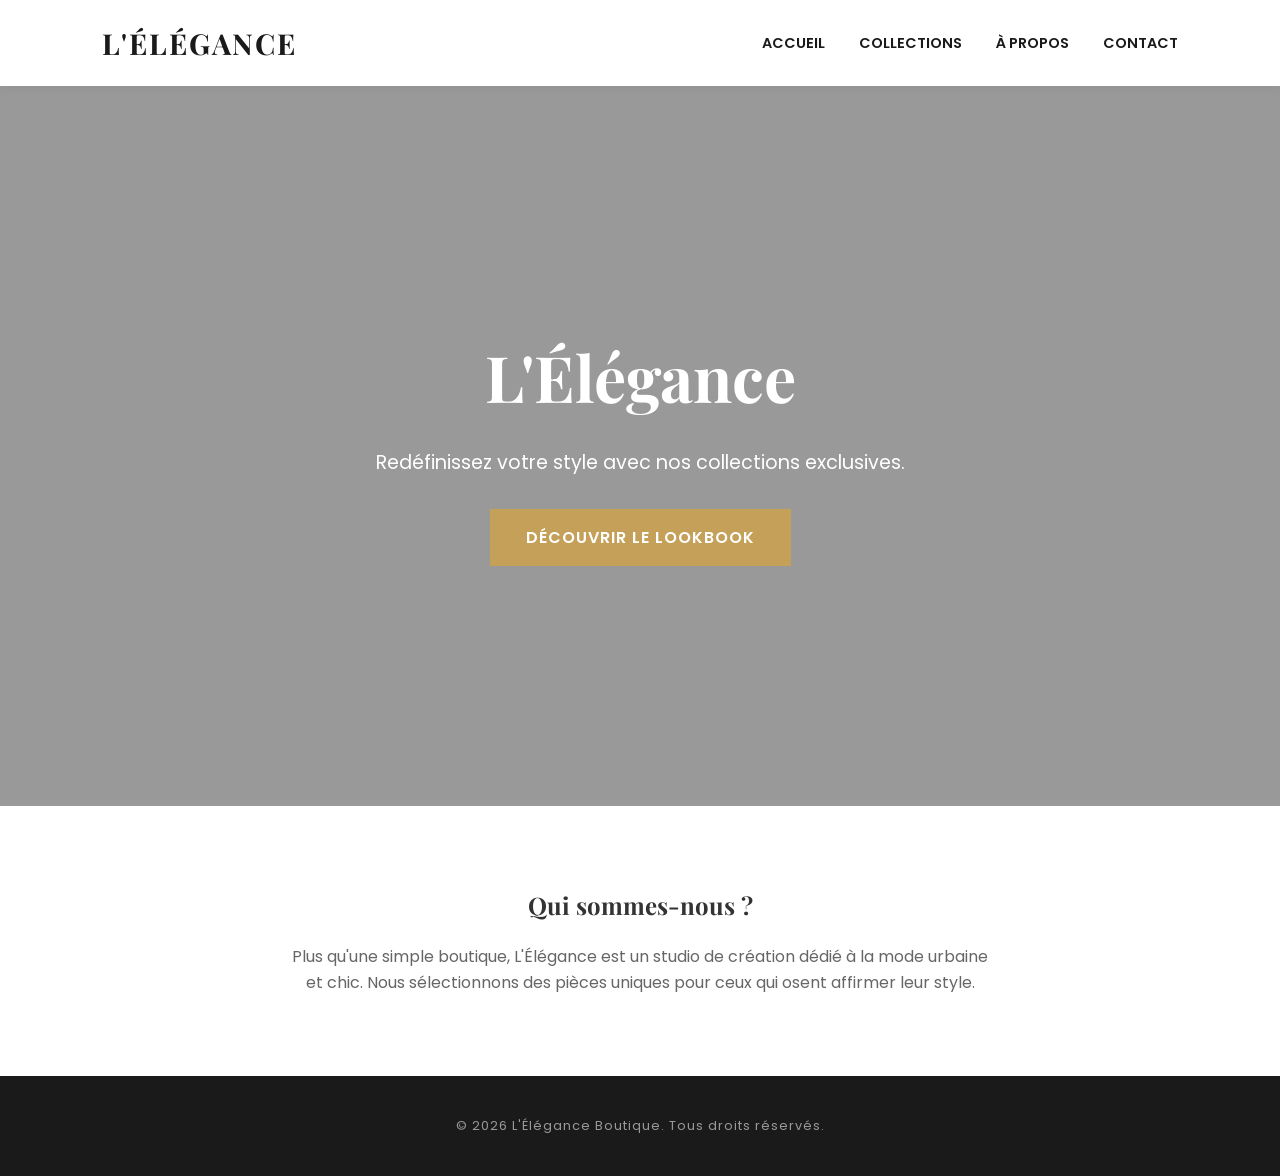
<file: index.html>
<!-- === STRUCTURE ACCUEIL === -->
 
<!DOCTYPE html>
<html lang="fr">
<head>
  <meta charset="UTF-8">
  <meta name="viewport" content="width=device-width, initial-scale=1.0">
  <title>L'Élégance - Accueil</title>
  <link rel="stylesheet" href="style.css">
</head>
<body>
  <header>
    <div class="logo">L'Élégance</div>
    <nav>
      <a href="index.html">Accueil</a>
      <a href="services.html">Collections</a>
      <a href="apropos.html">À Propos</a>
      <a href="contact.html">Contact</a> 
    </nav>
  </header>

<!-- === SECTION HERO === -->

  <main class="main-accueil">
    <section class="section-hero">
      <h1>L'Élégance</h1>
      <p style="font-size: 1.2rem; margin-bottom: 30px;">Redéfinissez votre style avec nos collections exclusives.</p>
      <a href="services.html" class="btn-principal">Découvrir le Lookbook</a>
    </section>

    <section style="padding: 80px 8%; text-align: center;">
      <h2 style="font-family: 'Playfair Display'; margin-bottom: 20px;">Qui sommes-nous ?</h2>
      <p style="max-width: 700px; margin: 0 auto; color: #666;">
        Plus qu'une simple boutique, L'Élégance est un studio de création dédié à la mode urbaine et chic. 
        Nous sélectionnons des pièces uniques pour ceux qui osent affirmer leur style.
      </p>
    </section>
  </main>

  <footer>
    <p>&copy; 2026 L'Élégance Boutique. Tous droits réservés.</p>
  </footer>
</body>
</html>
</file>
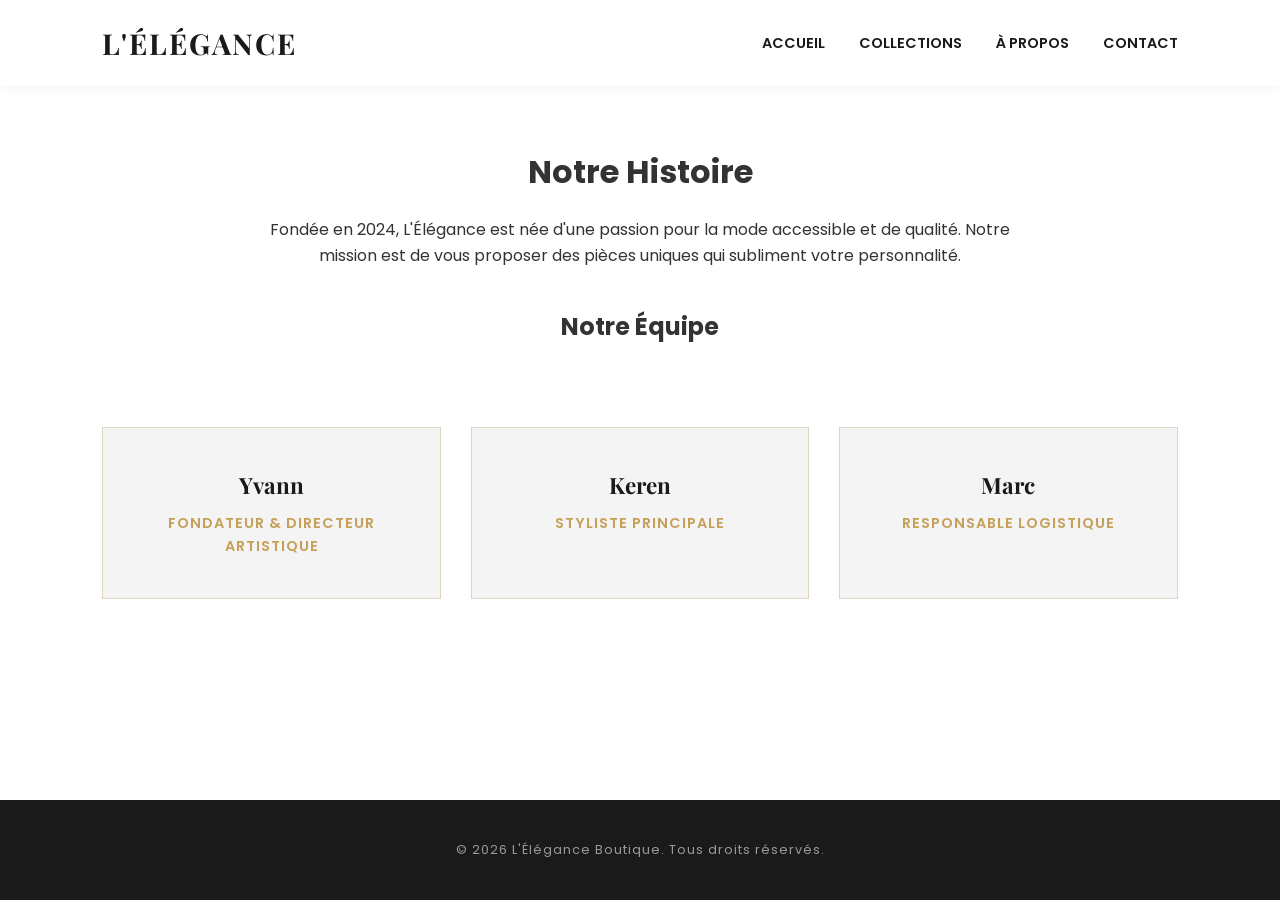
<file: apropos.html>
<!DOCTYPE html>
<html lang="fr">
<head>
  <meta charset="UTF-8">
  <meta name="viewport" content="width=device-width, initial-scale=1.0">
  <title>L'Élégance - À Propos</title>
  <link rel="stylesheet" href="style.css">
</head>
<body>
  <header>
    <div class="logo">L'Élégance</div>
    <nav>
      <a href="index.html">Accueil</a>
      <a href="services.html">Collections</a>
      <a href="apropos.html">À Propos</a>
      <a href="contact.html">Contact</a>
    </nav>
  </header>

<!-- === HISTOIRE AGENCE === -->

  <main>
    <h1 style="text-align: center; margin-bottom: 20px;">Notre Histoire</h1>
    <p style="text-align: center; max-width: 800px; margin: 0 auto 40px;">
      Fondée en 2024, L'Élégance est née d'une passion pour la mode accessible et de qualité. Notre mission est de vous proposer des pièces uniques qui subliment votre personnalité.
    </p>

<!-- === EQUIPE === -->
 
    <h2 style="text-align: center; margin-bottom: 30px;">Notre Équipe</h2>
    <div class="grille-flex">
      <div class="carte-equipe">
        <h3>Yvann</h3>
        <p>Fondateur & Directeur Artistique</p>
      </div>
      <div class="carte-equipe">
        <h3>Keren</h3>
        <p>Styliste Principale</p>
      </div>
      <div class="carte-equipe">
        <h3>Marc</h3>
        <p>Responsable Logistique</p>
      </div>
    </div>
  </main>

  <footer>
    <p>&copy; 2026 L'Élégance Boutique. Tous droits réservés.</p>
  </footer>
</body>
</html>
</file>
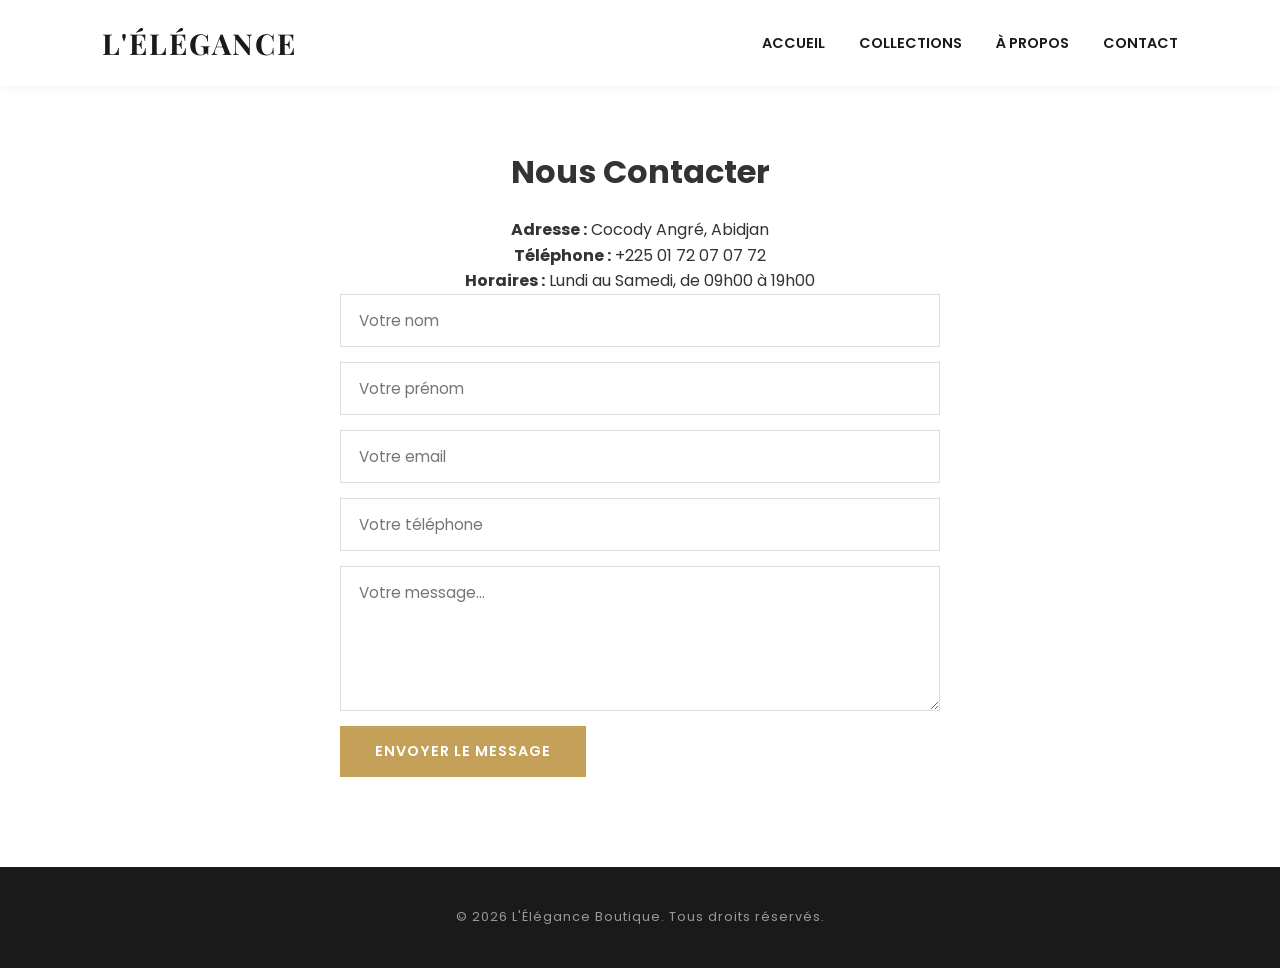
<file: contact.html>
<!DOCTYPE html>
<html lang="fr">
<head>
  <meta charset="UTF-8">
  <meta name="viewport" content="width=device-width, initial-scale=1.0">
  <title>L'Élégance - Contact</title>
  <link rel="stylesheet" href="style.css">
</head>
<body>
  <header>
    <div class="logo">L'Élégance</div>
    <nav>
      <a href="index.html">Accueil</a>
      <a href="services.html">Collections</a>
      <a href="apropos.html">À Propos</a>
      <a href="contact.html">Contact</a>
    </nav>
  </header>

<!-- === INFORMATIONS CONTACT === -->

  <main>
    <h1 style="text-align: center; margin-bottom: 20px;">Nous Contacter</h1>
    
    <div style="text-align: center; margin-bottom: 30px;">
      <p><strong>Adresse :</strong> Cocody Angré, Abidjan</p>
      <p><strong>Téléphone :</strong> +225 01 72 07 07 72</p>
      <p><strong>Horaires :</strong> Lundi au Samedi, de 09h00 à 19h00</p> 
      
<!-- === FORMULAIRE CONTACT === -->

    <form action="#" method="post">
      <input type="text" name="nom" placeholder="Votre nom" required>
      <input type="text" name="prenom" placeholder="Votre prénom" required>
      <input type="email" name="email" placeholder="Votre email" required>
      <input type="tel" name="telephone" placeholder="Votre téléphone" required>
      <textarea name="message" placeholder="Votre message..." rows="5" required></textarea>
      <button type="submit" class="btn-principal">Envoyer le message</button>
    </form>
  </main>

  <footer>
    <p>&copy; 2026 L'Élégance Boutique. Tous droits réservés.</p>
  </footer>
</body>
</html>
</file>
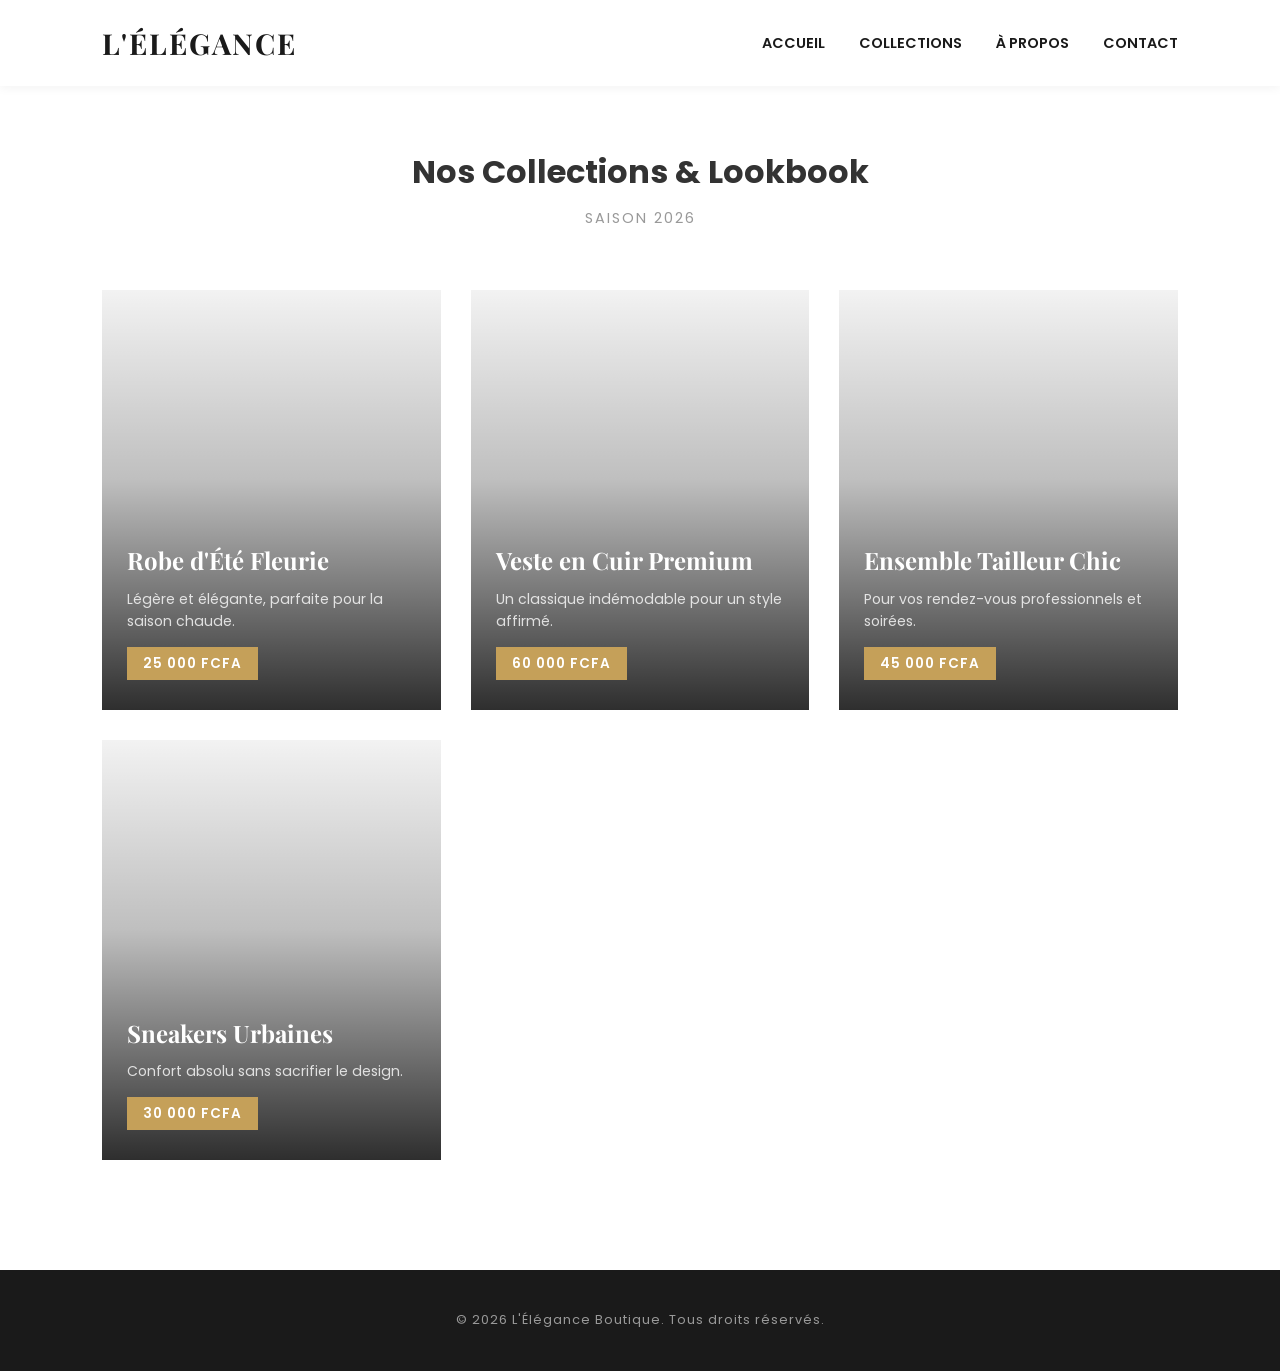
<file: services.html>
<!-- === STRUCTURE SERVICES === -->

<!DOCTYPE html>
<html lang="fr">
<head>
  <meta charset="UTF-8">
  <meta name="viewport" content="width=device-width, initial-scale=1.0">
  <title>L'Élégance - Nos Collections</title>
  <link rel="stylesheet" href="style.css">
</head>
<body>
  <header>
    <div class="logo">L'Élégance</div>
    <nav>
      <a href="index.html">Accueil</a>
      <a href="services.html">Collections</a>
      <a href="apropos.html">À Propos</a>
      <a href="contact.html">Contact</a>
    </nav>
  </header>

  <main>
    <h1 style="text-align: center; margin-bottom: 10px;">Nos Collections & Lookbook</h1>
    <p style="text-align: center; color: #999; margin-bottom: 10px; font-size: 0.9rem; text-transform: uppercase; letter-spacing: 2px;">Saison 2026</p>

    <div class="grille-flex">

<!-- === IMAGES OVERLAY === -->
 
      <div class="carte-service carte-image"
           style="background-image: url('https://images.unsplash.com/photo-1515372039744-b8f02a3ae446?q=80&w=800');">
        <div class="carte-overlay">
          <h3>Robe d'Été Fleurie</h3>
          <p>Légère et élégante, parfaite pour la saison chaude.</p>
          <span class="prix">25 000 FCFA</span>
        </div>
      </div>

      <div class="carte-service carte-image"
           style="background-image: url('https://images.unsplash.com/photo-1551488831-00ddcb6c6bd3?q=80&w=800');">
        <div class="carte-overlay">
          <h3>Veste en Cuir Premium</h3>
          <p>Un classique indémodable pour un style affirmé.</p>
          <span class="prix">60 000 FCFA</span>
        </div>
      </div>

      <div class="carte-service carte-image"
           style="background-image: url('https://images.unsplash.com/photo-1539109136881-3be0616acf4b?q=80&w=800');">
        <div class="carte-overlay">
          <h3>Ensemble Tailleur Chic</h3>
          <p>Pour vos rendez-vous professionnels et soirées.</p>
          <span class="prix">45 000 FCFA</span> 
        </div>
      </div>

      <div class="carte-service carte-image"
           style="background-image: url('https://images.unsplash.com/photo-1542291026-7eec264c27ff?q=80&w=800');">
        <div class="carte-overlay">
          <h3>Sneakers Urbaines</h3>
          <p>Confort absolu sans sacrifier le design.</p>
          <span class="prix">30 000 FCFA</span>
        </div>
      </div>

    </div>
  </main>

  <footer>
    <p>&copy; 2026 L'Élégance Boutique. Tous droits réservés.</p>
  </footer>
</body>
</html>
</file>
<file: style.css>
@import url('https://fonts.googleapis.com/css2?family=Playfair+Display:ital,wght@0,700;1,700&family=Poppins:wght@300;400;600&display=swap');

/* === VARIABLES ET RESET === */

:root {
  --primaire: #1a1a1a;
  --secondaire: #c5a059;
  --accent: #f4f4f4;
  --texte: #333;
  --blanc: #ffffff;
  --transition: all 0.3s ease;
}

* {
  margin: 0;
  padding: 0;
  box-sizing: border-box;
}

body {
  font-family: 'Poppins', sans-serif;
  line-height: 1.6;
  color: var(--texte);
  background-color: var(--blanc);
  display: flex;
  flex-direction: column;
  min-height: 100vh;
}

/* === NAVIGATION ET HEADER === */

header {
  background-color: var(--blanc);
  padding: 20px 8%;
  display: flex;
  justify-content: space-between;
  align-items: center;
  box-shadow: 0 2px 10px rgba(0,0,0,0.05);
  position: sticky;
  top: 0;
  z-index: 1000;
}

.logo {
  font-family: 'Playfair Display', serif;
  font-size: 1.8rem;
  font-weight: 700;
  letter-spacing: 2px;
  color: var(--primaire);
  text-transform: uppercase;
}

nav a {
  text-decoration: none;
  color: var(--primaire);
  margin-left: 30px;
  font-weight: 600;
  font-size: 0.9rem;
  text-transform: uppercase;
  transition: var(--transition);
  position: relative;
}

nav a::after {
  content: '';
  position: absolute;
  width: 0;
  height: 2px;
  bottom: -5px;
  left: 0;
  background-color: var(--secondaire);
  transition: var(--transition);
}

nav a:hover::after {
  width: 100%;
}

main {
  flex: 1;
  padding: 60px 8%;
}

main.main-accueil {
  padding: 0;
}

.section-hero {
  height: 80vh;
  background: linear-gradient(rgba(0,0,0,0.4), rgba(0,0,0,0.4)),
              url('https://images.unsplash.com/photo-1490481651871-ab68de25d43d?q=80&w=2070') center/cover;
  display: flex;
  flex-direction: column;
  justify-content: center;
  align-items: center;
  color: var(--blanc);
  text-align: center;
  padding: 0 20px;
}

.section-hero h1 {
  font-family: 'Playfair Display', serif;
  font-size: 4rem;
  margin-bottom: 20px;
  animation: fadeInDown 1s ease;
}

.btn-principal {
  display: inline-block;
  background-color: var(--secondaire);
  color: var(--blanc);
  padding: 15px 35px;
  text-decoration: none;
  font-weight: 600;
  text-transform: uppercase;
  letter-spacing: 1px;
  border-radius: 0;
  transition: var(--transition);
  border: 1px solid var(--secondaire);
  cursor: pointer;
}

.btn-principal:hover {
  background-color: transparent;
  color: var(--secondaire);
}

.grille-flex {
  display: grid;
  grid-template-columns: repeat(auto-fit, minmax(280px, 1fr));
  gap: 30px;
  padding: 50px 0;
}

.carte-service {
  background: var(--blanc);
  transition: var(--transition);
  border: 1px solid #eee;
  overflow: hidden;
}

.carte-service:hover {
  transform: translateY(-10px);
  box-shadow: 0 15px 30px rgba(0,0,0,0.1);
}

.carte-service h3 {
  font-family: 'Playfair Display', serif;
  margin: 15px 0;
  padding: 0 15px;
}

.carte-service p {
  color: #666;
  font-size: 0.9rem;
  padding: 0 15px 20px;
}

.carte-image {
  position: relative;
  height: 420px;
  background-size: cover;
  background-position: center;
  border: none;
  cursor: pointer;
}

.carte-image::before {
  content: '';
  position: absolute;
  inset: 0;
  background: linear-gradient(
    to top,
    rgba(0, 0, 0, 0.82) 0%,
    rgba(0, 0, 0, 0.25) 55%,
    rgba(0, 0, 0, 0.05) 100%
  );
  transition: var(--transition);
}

.carte-image:hover::before {
  background: linear-gradient(
    to top,
    rgba(0, 0, 0, 0.92) 0%,
    rgba(0, 0, 0, 0.45) 60%,
    rgba(0, 0, 0, 0.1) 100%
  );
}

.carte-image:hover {
  transform: scale(1.02);
  box-shadow: 0 20px 50px rgba(0,0,0,0.3);
}

.carte-overlay {
  position: absolute;
  bottom: 0;
  left: 0;
  right: 0;
  padding: 30px 25px;
  color: var(--blanc);
  transform: translateY(0);
  transition: var(--transition);
}

.carte-image:hover .carte-overlay {
  transform: translateY(-8px);
}

.carte-overlay h3 {
  font-family: 'Playfair Display', serif;
  font-size: 1.5rem;
  color: var(--blanc);
  margin: 0 0 8px 0;
  padding: 0;
}

.carte-overlay p {
  color: rgba(255,255,255,0.8);
  font-size: 0.88rem;
  padding: 0;
  margin-bottom: 14px;
}

.prix {
  display: inline-block;
  background-color: var(--secondaire);
  color: var(--blanc);
  padding: 6px 16px;
  font-size: 0.85rem;
  font-weight: 600;
  letter-spacing: 1px;
}

.carte-equipe {
  background: var(--accent);
  border: 1px solid #e0d5c5;
  padding: 40px 20px;
  text-align: center;
  transition: var(--transition);
}

.carte-equipe:hover {
  transform: translateY(-8px);
  box-shadow: 0 12px 25px rgba(0,0,0,0.08);
}

.carte-equipe h3 {
  font-family: 'Playfair Display', serif;
  font-size: 1.4rem;
  color: var(--primaire);
  margin-bottom: 8px;
}

.carte-equipe p {
  color: var(--secondaire);
  font-size: 0.9rem;
  font-weight: 600;
  text-transform: uppercase;
  letter-spacing: 1px;
}

form {
  max-width: 600px;
  margin: 0 auto;
  display: flex;
  flex-direction: column;
  gap: 15px;
}

form input,
form textarea {
  width: 100%;
  padding: 14px 18px;
  border: 1px solid #ddd;
  border-radius: 0;
  font-family: 'Poppins', sans-serif;
  font-size: 0.95rem;
  color: var(--texte);
  background-color: var(--blanc);
  transition: var(--transition);
  outline: none;
}

form input:focus,
form textarea:focus {
  border-color: var(--secondaire);
  box-shadow: 0 0 0 3px rgba(197, 160, 89, 0.15);
}

form textarea {
  resize: vertical;
  min-height: 130px;
}

form .btn-principal {
  align-self: flex-start;
  border: none;
  font-family: 'Poppins', sans-serif;
  font-size: 0.9rem;
}

/* === FOOTER ET ANIMATIONS === */

footer {
  background-color: var(--primaire);
  color: #999;
  text-align: center;
  padding: 40px 20px;
  font-size: 0.8rem;
  letter-spacing: 1px;
}

@keyframes fadeInDown {
  from { opacity: 0; transform: translateY(-30px); }
  to   { opacity: 1; transform: translateY(0); }
}

/* Responsive */
@media (max-width: 768px) {
  .section-hero h1 { font-size: 2.5rem; }
  header { flex-direction: column; height: auto; padding: 20px; }
  nav { margin-top: 20px; }
  nav a { margin: 0 10px; font-size: 0.8rem; }
  main { padding: 40px 5%; }
  main.main-accueil { padding: 0; }
}
</file>
